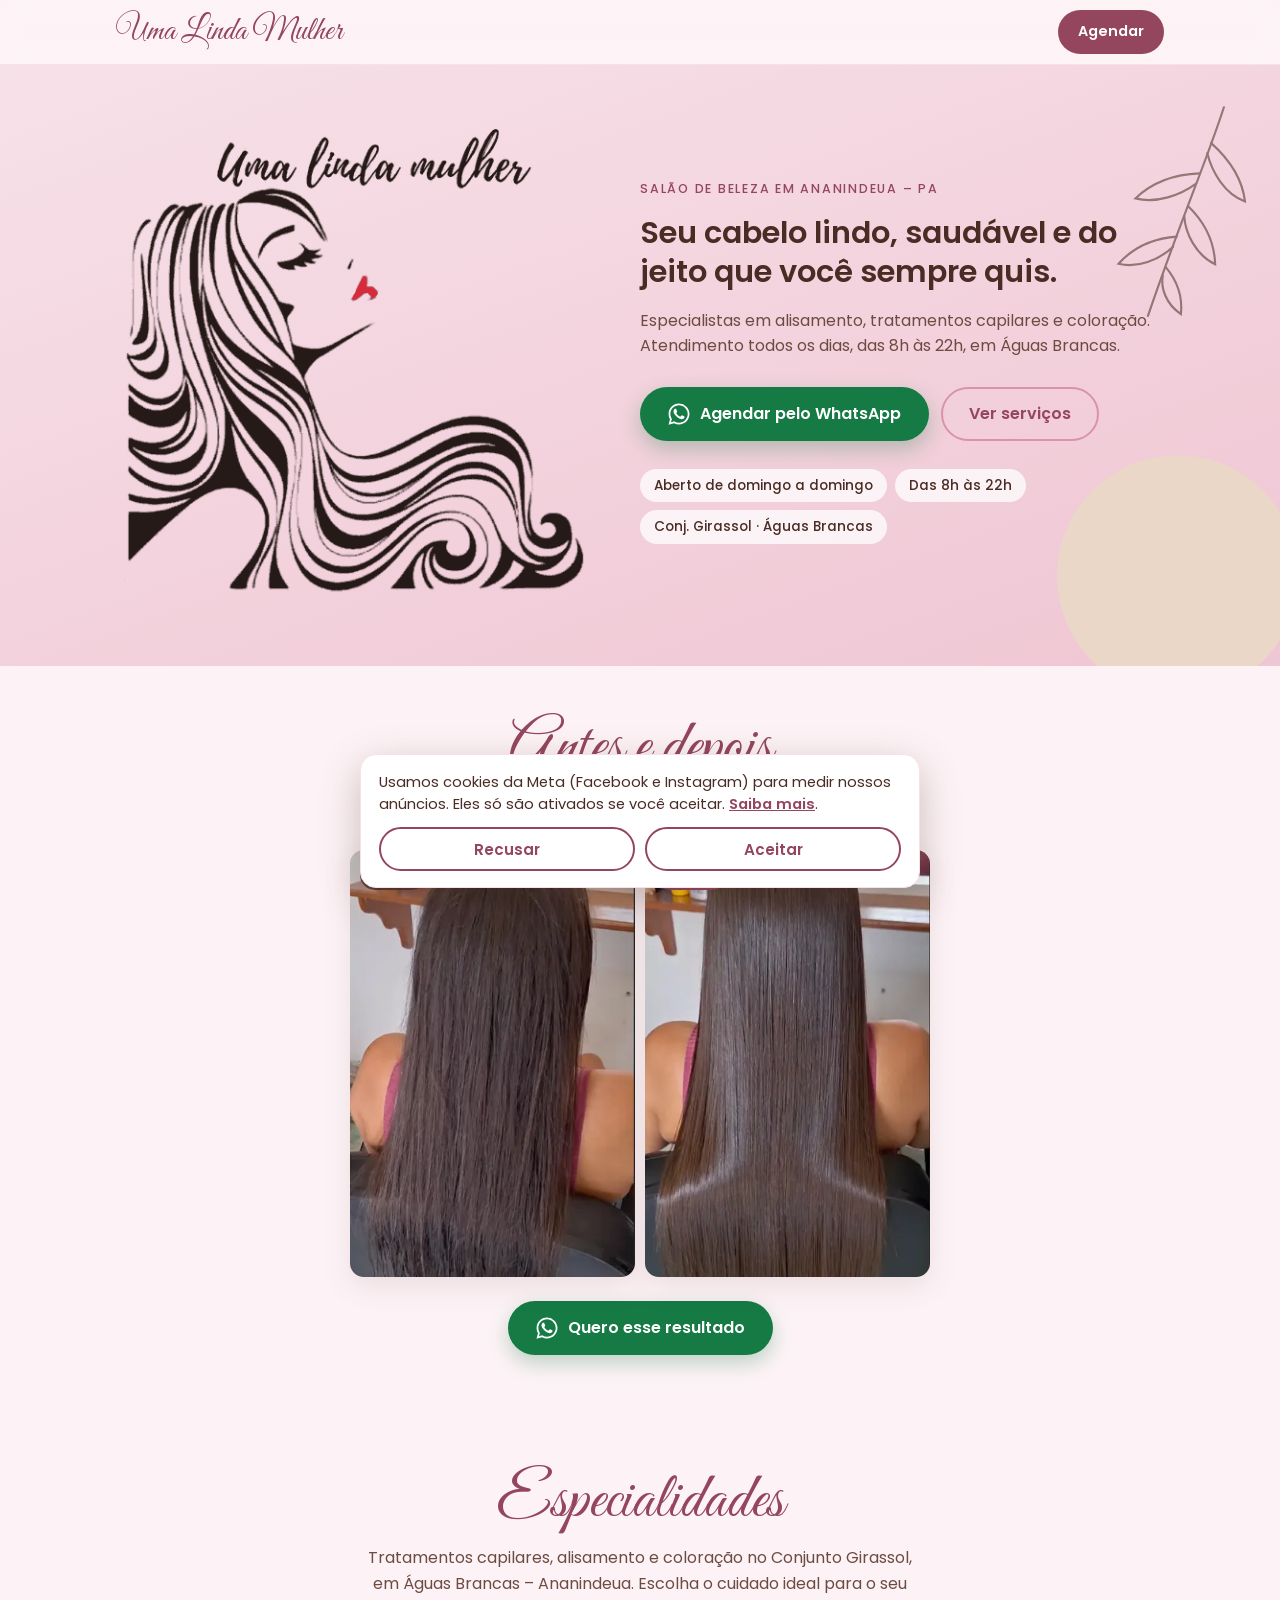
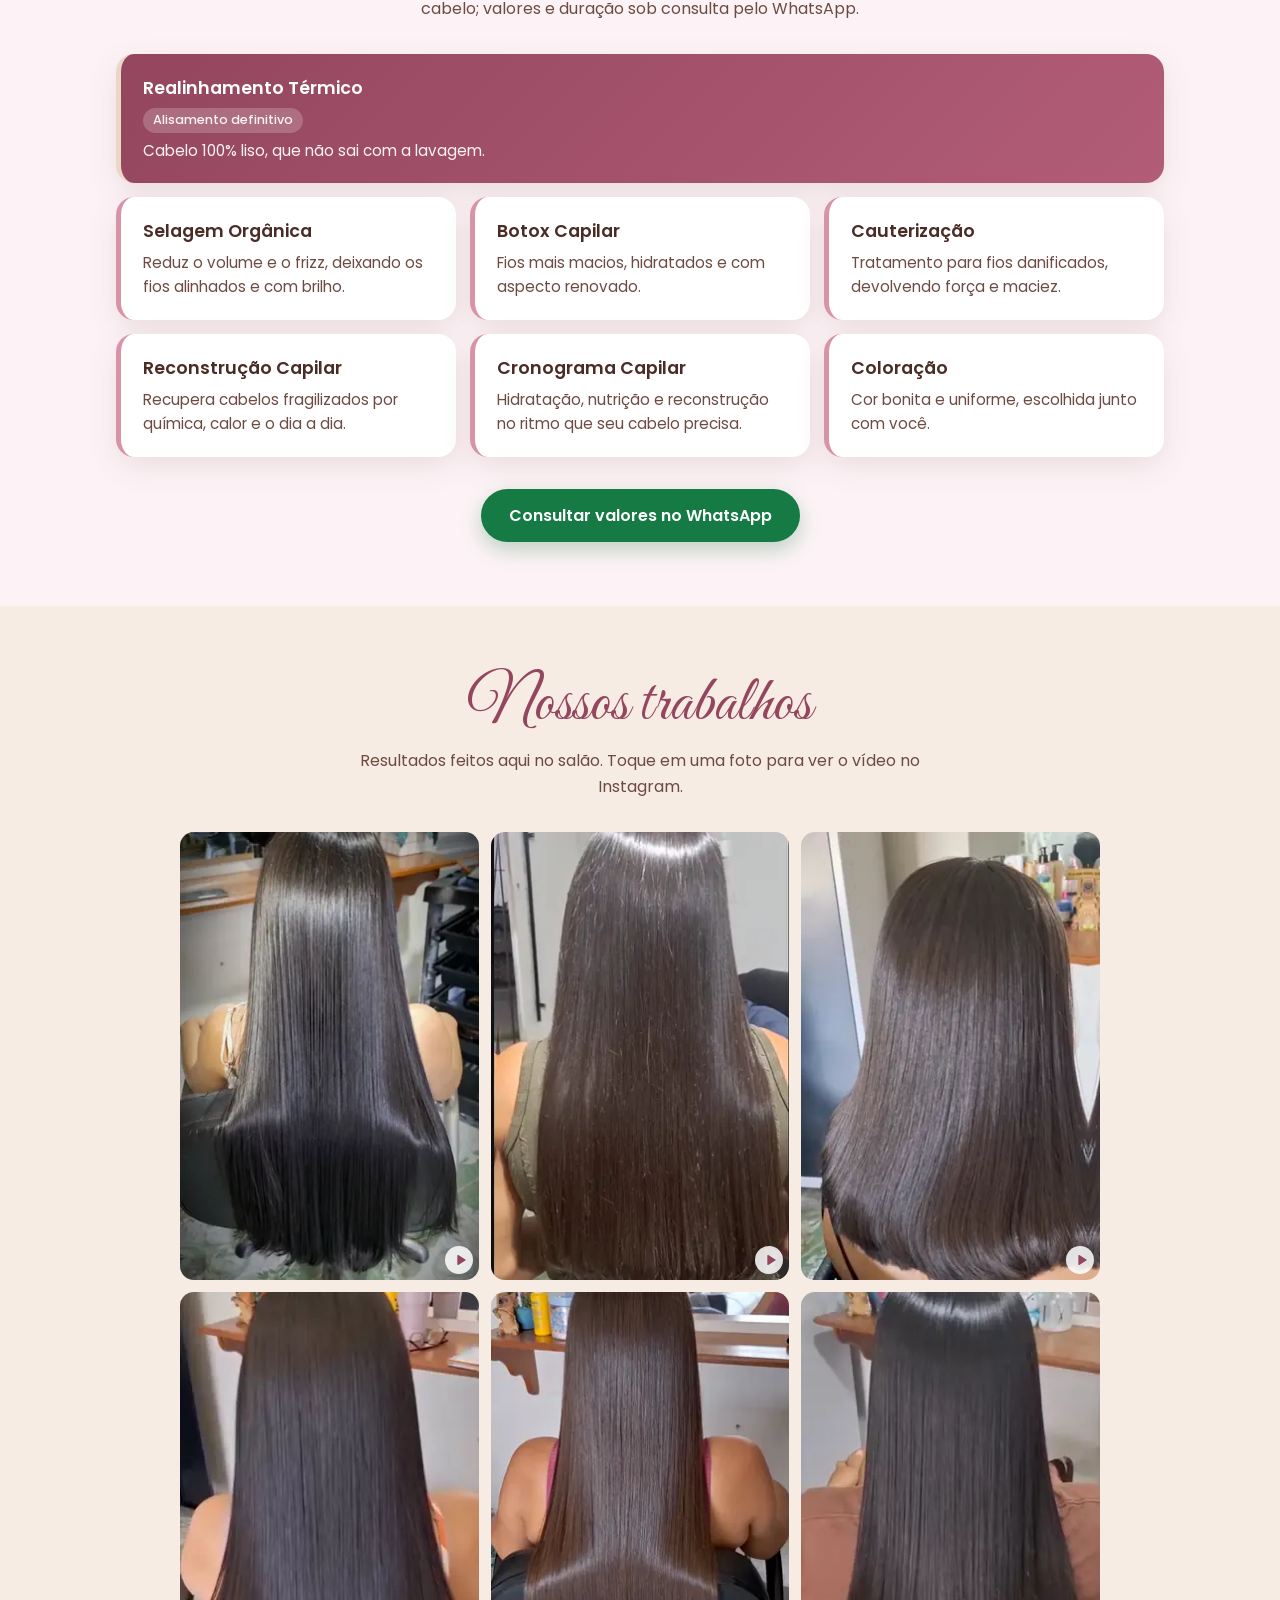
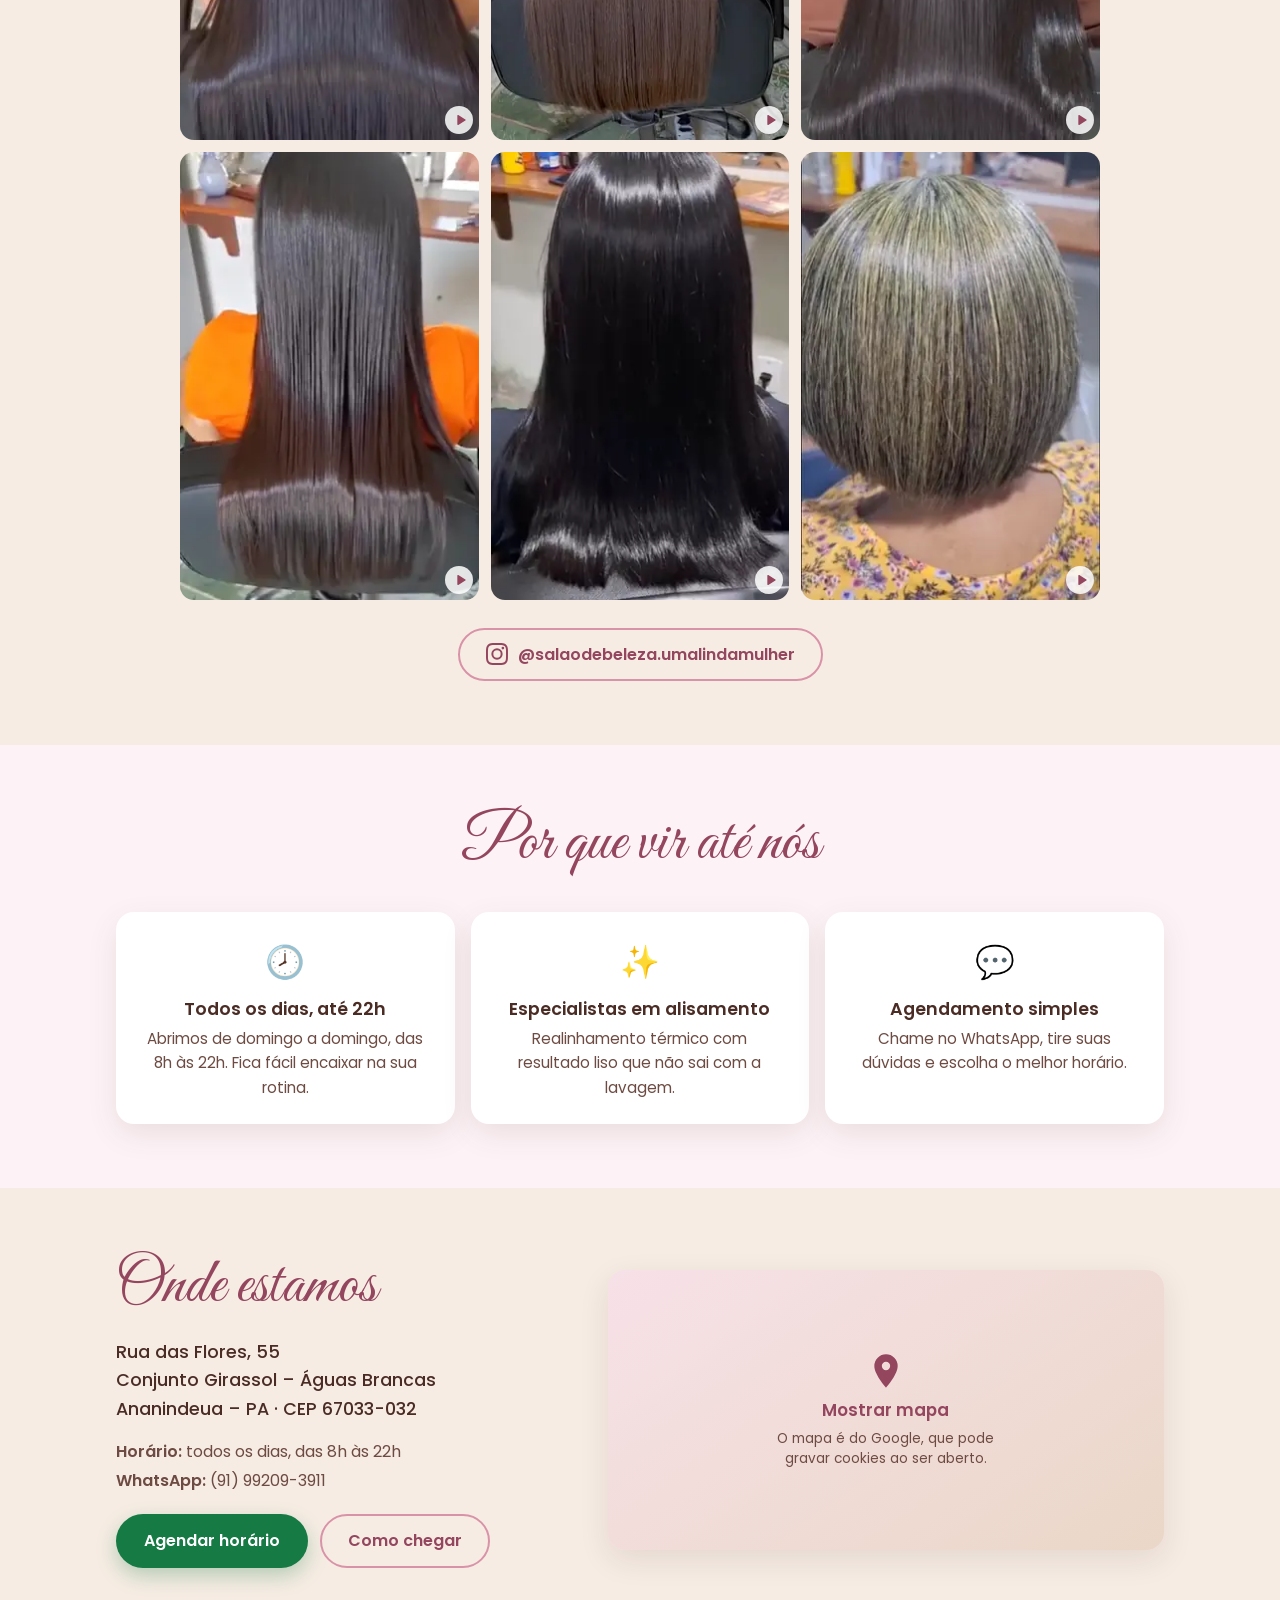
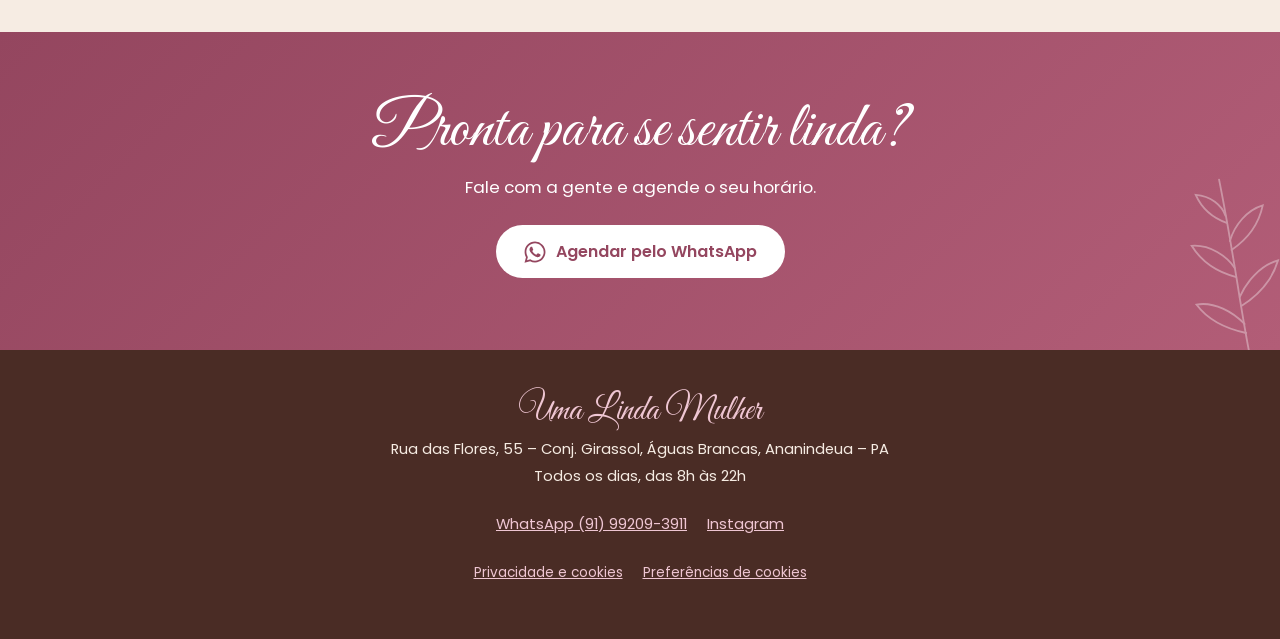
<file: index.html>
<!DOCTYPE html>
<html lang="pt-BR">
<head>
  <meta charset="utf-8">
  <meta name="viewport" content="width=device-width, initial-scale=1">
  <title>Salão de Beleza em Ananindeua | Uma Linda Mulher – Águas Brancas</title>
  <meta name="description" content="Salão de Beleza Uma Linda Mulher em Águas Brancas, Ananindeua. Realinhamento térmico, selagem orgânica, botox, cauterização, reconstrução, cronograma capilar e coloração. Aberto todos os dias, das 8h às 22h.">
  <meta name="theme-color" content="#c9798f">
  <link rel="icon" href="assets/favicon.png" type="image/png">
  <link rel="apple-touch-icon" href="assets/apple-touch-icon.png">
  <link rel="canonical" href="https://equatorsoft.github.io/salao-uma-linda-mulher/">
  <link rel="preload" as="image" fetchpriority="high" href="assets/logo-480.png" imagesrcset="assets/logo-480.png 480w, assets/logo-920.png 890w" imagesizes="(min-width: 900px) 460px, 300px">

  <meta property="og:type" content="website">
  <meta property="og:locale" content="pt_BR">
  <meta property="og:title" content="Salão de Beleza Uma Linda Mulher">
  <meta property="og:description" content="Cabelos lindos e bem cuidados em Ananindeua. Agende pelo WhatsApp — aberto todos os dias, das 8h às 22h.">
  <meta property="og:url" content="https://equatorsoft.github.io/salao-uma-linda-mulher/">
  <meta property="og:image" content="https://equatorsoft.github.io/salao-uma-linda-mulher/assets/og-image.jpg">
  <meta property="og:image:width" content="1200">
  <meta property="og:image:height" content="630">
  <meta property="og:image:alt" content="Logo do Salão de Beleza Uma Linda Mulher">

  <link rel="preload" href="assets/fonts/poppins-600-latin.woff2" as="font" type="font/woff2" crossorigin>
  <link rel="preload" href="assets/fonts/poppins-400-latin.woff2" as="font" type="font/woff2" crossorigin>
  <link rel="stylesheet" href="styles.css">

  <script type="application/ld+json">
  {
    "@context": "https://schema.org",
    "@type": "HairSalon",
    "name": "Salão de Beleza Uma Linda Mulher",
    "url": "https://equatorsoft.github.io/salao-uma-linda-mulher/",
    "telephone": "+55 91 99209-3911",
    "areaServed": { "@type": "City", "name": "Ananindeua" },
    "hasMap": "https://www.google.com/maps/search/?api=1&query=-1.397611,-48.370887",
    "geo": { "@type": "GeoCoordinates", "latitude": -1.397611, "longitude": -48.370887 },
    "makesOffer": [{"@type": "Offer", "itemOffered": {"@type": "Service", "name": "Realinhamento térmico (alisamento definitivo)"}}, {"@type": "Offer", "itemOffered": {"@type": "Service", "name": "Selagem orgânica"}}, {"@type": "Offer", "itemOffered": {"@type": "Service", "name": "Botox capilar"}}, {"@type": "Offer", "itemOffered": {"@type": "Service", "name": "Cauterização"}}, {"@type": "Offer", "itemOffered": {"@type": "Service", "name": "Reconstrução capilar"}}, {"@type": "Offer", "itemOffered": {"@type": "Service", "name": "Cronograma capilar"}}, {"@type": "Offer", "itemOffered": {"@type": "Service", "name": "Coloração"}}],
    "address": {
      "@type": "PostalAddress",
      "streetAddress": "Rua das Flores, 55 – Conjunto Girassol, Águas Brancas",
      "postalCode": "67033-032",
      "addressLocality": "Ananindeua",
      "addressRegion": "PA",
      "addressCountry": "BR"
    },
    "openingHours": "Mo-Su 08:00-22:00",
    "image": "https://equatorsoft.github.io/salao-uma-linda-mulher/assets/og-image.jpg",
    "logo": "https://equatorsoft.github.io/salao-uma-linda-mulher/assets/logo.png",
    "sameAs": ["https://www.instagram.com/salaodebeleza.umalindamulher/"]
  }
  </script>
</head>
<body>
  <header class="topbar">
    <div class="container topbar__inner">
      <a class="brand" href="#inicio" aria-label="Uma Linda Mulher — início">
        <span class="brand__script">Uma Linda Mulher</span>
      </a>
      <a class="btn btn--small js-whatsapp" href="#" data-origin="topbar">Agendar</a>
    </div>
  </header>

  <main>
    <!-- HERO -->
    <section class="hero" id="inicio">
      <svg class="leaf leaf--hero-left" viewBox="0 0 120 220" aria-hidden="true"><use href="#leaf"/></svg>
      <svg class="leaf leaf--hero-right" viewBox="0 0 120 220" aria-hidden="true"><use href="#leaf"/></svg>
      <div class="container hero__inner">
        <picture class="hero__logo">
          <img src="assets/logo-480.png" srcset="assets/logo-480.png 480w, assets/logo-920.png 890w" sizes="(min-width: 900px) 460px, 300px" alt="Logo do Salão de Beleza Uma Linda Mulher" width="480" height="485" fetchpriority="high">
        </picture>
        <div class="hero__content">
        <h1 class="hero__title">
          <span class="eyebrow">Salão de beleza em Ananindeua – PA</span>
          <span class="hero__subtitle">Seu cabelo lindo, saudável e do jeito que você sempre quis.</span>
        </h1>
        <p class="hero__text">Especialistas em alisamento, tratamentos capilares e coloração. Atendimento todos os dias, das 8h às 22h, em Águas Brancas.</p>
        <div class="hero__actions">
          <a class="btn btn--primary js-whatsapp" href="#" data-origin="hero">
            <svg class="icon" aria-hidden="true"><use href="#icon-whatsapp"/></svg>
            Agendar pelo WhatsApp
          </a>
          <a class="btn btn--ghost" href="#servicos">Ver serviços</a>
        </div>
        <ul class="hero__badges" aria-label="Destaques">
          <li>Aberto de domingo a domingo</li>
          <li>Das 8h às 22h</li>
          <li>Conj. Girassol · Águas Brancas</li>
        </ul>
        </div>
      </div>
    </section>

    <!-- ANTES E DEPOIS -->
    <section class="section section--compact" id="antes-depois">
      <div class="container">
        <h2 class="section__title"><span class="script">Antes e depois</span></h2>
        <p class="section__lead">Resultado real de uma cliente do salão.</p>
        <div class="ba">
          <figure class="ba__item">
            <img src="assets/trabalhos/antes-360.webp" srcset="assets/trabalhos/antes-360.webp 360w, assets/trabalhos/antes-720.webp 720w" sizes="(min-width: 900px) 280px, 45vw" width="360" height="540" decoding="async" alt="Antes: cabelo longo castanho, sem brilho e com frizz">
            <figcaption>Antes</figcaption>
          </figure>
          <figure class="ba__item">
            <img src="assets/trabalhos/depois-360.webp" srcset="assets/trabalhos/depois-360.webp 360w, assets/trabalhos/depois-720.webp 720w" sizes="(min-width: 900px) 280px, 45vw" width="360" height="540" decoding="async" alt="Depois: o mesmo cabelo liso, alinhado e com brilho">
            <figcaption class="ba__after">Depois</figcaption>
          </figure>
        </div>
        <div class="center">
          <a class="btn btn--primary js-whatsapp" href="#" data-origin="antes-depois">
            <svg class="icon" aria-hidden="true"><use href="#icon-whatsapp"/></svg>
            Quero esse resultado
          </a>
        </div>
      </div>
    </section>

    <!-- SERVIÇOS -->
    <section class="section" id="servicos">
      <div class="container">
        <h2 class="section__title"><span class="script">Especialidades</span></h2>
        <p class="section__lead">Tratamentos capilares, alisamento e coloração no Conjunto Girassol, em Águas Brancas – Ananindeua. Escolha o cuidado ideal para o seu cabelo; valores e duração sob consulta pelo WhatsApp.</p>
        <ul class="services">
          <li class="service service--featured">
            <h3>Realinhamento Térmico</h3>
            <p class="service__tag">Alisamento definitivo</p>
            <p>Cabelo 100% liso, que não sai com a lavagem.</p>
          </li>
          <li class="service">
            <h3>Selagem Orgânica</h3>
            <p>Reduz o volume e o frizz, deixando os fios alinhados e com brilho.</p>
          </li>
          <li class="service">
            <h3>Botox Capilar</h3>
            <p>Fios mais macios, hidratados e com aspecto renovado.</p>
          </li>
          <li class="service">
            <h3>Cauterização</h3>
            <p>Tratamento para fios danificados, devolvendo força e maciez.</p>
          </li>
          <li class="service">
            <h3>Reconstrução Capilar</h3>
            <p>Recupera cabelos fragilizados por química, calor e o dia a dia.</p>
          </li>
          <li class="service">
            <h3>Cronograma Capilar</h3>
            <p>Hidratação, nutrição e reconstrução no ritmo que seu cabelo precisa.</p>
          </li>
          <li class="service">
            <h3>Coloração</h3>
            <p>Cor bonita e uniforme, escolhida junto com você.</p>
          </li>
        </ul>
        <div class="center">
          <a class="btn btn--primary js-whatsapp" href="#" data-origin="servicos">Consultar valores no WhatsApp</a>
        </div>
      </div>
    </section>

    <!-- GALERIA -->
    <section class="section section--tint" id="trabalhos">
      <div class="container">
        <h2 class="section__title"><span class="script">Nossos trabalhos</span></h2>
        <p class="section__lead">Resultados feitos aqui no salão. Toque em uma foto para ver o vídeo no Instagram.</p>
        <!-- Cada foto abre o reel correspondente. Imagens em assets/trabalhos/ (300 e 600 px de largura). -->
        <div class="works">
          <a class="work js-instagram" data-origin="galeria-1" href="https://www.instagram.com/reel/DDRsvZ9RVHE/" target="_blank" rel="noopener">
            <img src="assets/trabalhos/trabalho-1-300.webp" srcset="assets/trabalhos/trabalho-1-300.webp 300w, assets/trabalhos/trabalho-1-600.webp 600w" sizes="(min-width: 900px) 300px, 31vw" width="300" height="450" loading="lazy" decoding="async" alt="Cabelo longo, liso e preto — resultado do salão Uma Linda Mulher. Ver vídeo no Instagram">
            <span class="work__play" aria-hidden="true"><svg><use href="#icon-play"/></svg></span>
          </a>
          <a class="work js-instagram" data-origin="galeria-2" href="https://www.instagram.com/reel/DQobnqfjnbQ/" target="_blank" rel="noopener">
            <img src="assets/trabalhos/trabalho-2-300.webp" srcset="assets/trabalhos/trabalho-2-300.webp 300w, assets/trabalhos/trabalho-2-600.webp 600w" sizes="(min-width: 900px) 300px, 31vw" width="300" height="450" loading="lazy" decoding="async" alt="Cabelo longo, liso e castanho-escuro — resultado do salão Uma Linda Mulher. Ver vídeo no Instagram">
            <span class="work__play" aria-hidden="true"><svg><use href="#icon-play"/></svg></span>
          </a>
          <a class="work js-instagram" data-origin="galeria-3" href="https://www.instagram.com/reel/DJucCrsR6CT/" target="_blank" rel="noopener">
            <img src="assets/trabalhos/trabalho-3-300.webp" srcset="assets/trabalhos/trabalho-3-300.webp 300w, assets/trabalhos/trabalho-3-600.webp 600w" sizes="(min-width: 900px) 300px, 31vw" width="300" height="450" loading="lazy" decoding="async" alt="Cabelo na altura dos ombros, liso e castanho-escuro — resultado do salão Uma Linda Mulher. Ver vídeo no Instagram">
            <span class="work__play" aria-hidden="true"><svg><use href="#icon-play"/></svg></span>
          </a>
          <a class="work js-instagram" data-origin="galeria-4" href="https://www.instagram.com/reel/DFnG4ULxHnT/" target="_blank" rel="noopener">
            <img src="assets/trabalhos/trabalho-4-300.webp" srcset="assets/trabalhos/trabalho-4-300.webp 300w, assets/trabalhos/trabalho-4-600.webp 600w" sizes="(min-width: 900px) 300px, 31vw" width="300" height="450" loading="lazy" decoding="async" alt="Cabelo longo, liso e castanho-escuro — resultado do salão Uma Linda Mulher. Ver vídeo no Instagram">
            <span class="work__play" aria-hidden="true"><svg><use href="#icon-play"/></svg></span>
          </a>
          <a class="work js-instagram" data-origin="galeria-5" href="https://www.instagram.com/reel/DDMrAnTxOKB/" target="_blank" rel="noopener">
            <img src="assets/trabalhos/trabalho-5-300.webp" srcset="assets/trabalhos/trabalho-5-300.webp 300w, assets/trabalhos/trabalho-5-600.webp 600w" sizes="(min-width: 900px) 300px, 31vw" width="300" height="450" loading="lazy" decoding="async" alt="Cabelo longo, liso e castanho — resultado do salão Uma Linda Mulher. Ver vídeo no Instagram">
            <span class="work__play" aria-hidden="true"><svg><use href="#icon-play"/></svg></span>
          </a>
          <a class="work js-instagram" data-origin="galeria-6" href="https://www.instagram.com/reel/DC2MonDxo1e/" target="_blank" rel="noopener">
            <img src="assets/trabalhos/trabalho-6-300.webp" srcset="assets/trabalhos/trabalho-6-300.webp 300w, assets/trabalhos/trabalho-6-600.webp 600w" sizes="(min-width: 900px) 300px, 31vw" width="300" height="450" loading="lazy" decoding="async" alt="Cabelo longo, liso e preto com brilho — resultado do salão Uma Linda Mulher. Ver vídeo no Instagram">
            <span class="work__play" aria-hidden="true"><svg><use href="#icon-play"/></svg></span>
          </a>
          <a class="work js-instagram" data-origin="galeria-7" href="https://www.instagram.com/reel/DBJ8f-HS6LQ/" target="_blank" rel="noopener">
            <img src="assets/trabalhos/trabalho-7-300.webp" srcset="assets/trabalhos/trabalho-7-300.webp 300w, assets/trabalhos/trabalho-7-600.webp 600w" sizes="(min-width: 900px) 300px, 31vw" width="300" height="450" loading="lazy" decoding="async" alt="Cabelo longo, liso e castanho-escuro — resultado do salão Uma Linda Mulher. Ver vídeo no Instagram">
            <span class="work__play" aria-hidden="true"><svg><use href="#icon-play"/></svg></span>
          </a>
          <a class="work js-instagram" data-origin="galeria-8" href="https://www.instagram.com/reel/DAQuQN-Rt9e/" target="_blank" rel="noopener">
            <img src="assets/trabalhos/trabalho-8-300.webp" srcset="assets/trabalhos/trabalho-8-300.webp 300w, assets/trabalhos/trabalho-8-600.webp 600w" sizes="(min-width: 900px) 300px, 31vw" width="300" height="450" loading="lazy" decoding="async" alt="Cabelo médio, liso e preto — resultado do salão Uma Linda Mulher. Ver vídeo no Instagram">
            <span class="work__play" aria-hidden="true"><svg><use href="#icon-play"/></svg></span>
          </a>
          <a class="work js-instagram" data-origin="galeria-9" href="https://www.instagram.com/reel/C8PJS0gRPyd/" target="_blank" rel="noopener">
            <img src="assets/trabalhos/trabalho-9-300.webp" srcset="assets/trabalhos/trabalho-9-300.webp 300w, assets/trabalhos/trabalho-9-600.webp 600w" sizes="(min-width: 900px) 300px, 31vw" width="300" height="450" loading="lazy" decoding="async" alt="Cabelo curto com mechas claras — resultado do salão Uma Linda Mulher. Ver vídeo no Instagram">
            <span class="work__play" aria-hidden="true"><svg><use href="#icon-play"/></svg></span>
          </a>
        </div>
        <div class="center">
          <a class="btn btn--ghost" href="https://www.instagram.com/salaodebeleza.umalindamulher/" target="_blank" rel="noopener">
            <svg class="icon" aria-hidden="true"><use href="#icon-instagram"/></svg>
            @salaodebeleza.umalindamulher
          </a>
        </div>
      </div>
    </section>

    <!-- POR QUE -->
    <section class="section" id="por-que">
      <div class="container">
        <h2 class="section__title"><span class="script">Por que vir até nós</span></h2>
        <ul class="reasons">
          <li>
            <span class="reasons__icon" aria-hidden="true">🕗</span>
            <h3>Todos os dias, até 22h</h3>
            <p>Abrimos de domingo a domingo, das 8h às 22h. Fica fácil encaixar na sua rotina.</p>
          </li>
          <li>
            <span class="reasons__icon" aria-hidden="true">✨</span>
            <h3>Especialistas em alisamento</h3>
            <p>Realinhamento térmico com resultado liso que não sai com a lavagem.</p>
          </li>
          <li>
            <span class="reasons__icon" aria-hidden="true">💬</span>
            <h3>Agendamento simples</h3>
            <p>Chame no WhatsApp, tire suas dúvidas e escolha o melhor horário.</p>
          </li>
        </ul>
      </div>
    </section>

    <!-- LOCALIZAÇÃO -->
    <section class="section section--tint" id="localizacao">
      <div class="container location">
        <div class="location__info">
          <h2 class="section__title section__title--left"><span class="script">Onde estamos</span></h2>
          <address>
            Rua das Flores, 55<br>
            Conjunto Girassol – Águas Brancas<br>
            Ananindeua – PA · CEP 67033-032
          </address>
          <p class="hours"><strong>Horário:</strong> todos os dias, das 8h às 22h</p>
          <p class="hours"><strong>WhatsApp:</strong> (91) 99209-3911</p>
          <div class="location__actions">
            <a class="btn btn--primary js-whatsapp" href="#" data-origin="localizacao">Agendar horário</a>
            <a class="btn btn--ghost js-directions" data-origin="localizacao" href="https://www.google.com/maps/dir/?api=1&amp;destination=-1.397611,-48.370887" target="_blank" rel="noopener">Como chegar</a>
          </div>
        </div>
        <div class="location__map">
          <button type="button" class="map-load js-map-load" data-title="Mapa: Rua das Flores, 55 – Conjunto Girassol, Águas Brancas, Ananindeua – PA" data-src="https://maps.google.com/maps?q=-1.397611,-48.370887&amp;z=17&amp;output=embed">
            <svg class="map-load__icon" viewBox="0 0 24 24" aria-hidden="true"><path fill="currentColor" d="M12 2a7 7 0 0 0-7 7c0 5.25 7 13 7 13s7-7.75 7-13a7 7 0 0 0-7-7zm0 9.5A2.5 2.5 0 1 1 12 6.5a2.5 2.5 0 0 1 0 5z"/></svg>
            <span class="map-load__title">Mostrar mapa</span>
            <span class="map-load__text">O mapa é do Google, que pode gravar cookies ao ser aberto.</span>
          </button>
        </div>
      </div>
    </section>

    <!-- CTA FINAL -->
    <section class="cta">
      <svg class="leaf leaf--cta" viewBox="0 0 120 220" aria-hidden="true"><use href="#leaf"/></svg>
      <div class="container center">
        <h2 class="cta__title"><span class="script">Pronta para se sentir linda?</span></h2>
        <p>Fale com a gente e agende o seu horário.</p>
        <a class="btn btn--light js-whatsapp" href="#" data-origin="cta-final">
          <svg class="icon" aria-hidden="true"><use href="#icon-whatsapp"/></svg>
          Agendar pelo WhatsApp
        </a>
      </div>
    </section>
  </main>

  <footer class="footer">
    <div class="container footer__inner">
      <p class="brand__script footer__brand">Uma Linda Mulher</p>
      <p>Rua das Flores, 55 – Conj. Girassol, Águas Brancas, Ananindeua – PA</p>
      <p>Todos os dias, das 8h às 22h</p>
      <p class="footer__links">
        <a class="js-whatsapp" href="#" data-origin="footer">WhatsApp (91) 99209-3911</a>
        <a href="https://www.instagram.com/salaodebeleza.umalindamulher/" target="_blank" rel="noopener">Instagram</a>
      </p>
      <p class="footer__links footer__legal">
        <a href="privacidade.html">Privacidade e cookies</a>
        <a href="#" class="js-consent-open">Preferências de cookies</a>
      </p>
    </div>
  </footer>

  <a class="fab js-whatsapp" href="#" data-origin="botao-flutuante" aria-label="Agendar pelo WhatsApp">
    <svg class="icon" aria-hidden="true"><use href="#icon-whatsapp"/></svg>
  </a>

  <!-- SVG sprites -->
  <svg class="sprites" width="0" height="0" aria-hidden="true">
    <symbol id="leaf" viewBox="0 0 120 220">
      <g fill="none" stroke="currentColor" stroke-width="2" stroke-linecap="round">
        <path d="M60 215 C58 160 62 100 60 10"/>
        <path d="M60 180 C40 172 22 160 12 140 C32 140 50 155 60 170"/>
        <path d="M60 150 C80 142 98 128 108 108 C88 110 70 125 60 140"/>
        <path d="M60 118 C42 110 26 96 18 76 C38 78 54 94 60 108"/>
        <path d="M60 88 C78 80 94 66 102 46 C84 48 68 62 60 78"/>
        <path d="M60 58 C46 50 36 38 32 22 C48 26 58 38 60 50"/>
      </g>
    </symbol>
    <symbol id="icon-play" viewBox="0 0 24 24"><path fill="currentColor" d="M8 5.5v13a1 1 0 0 0 1.5.86l10.5-6.5a1 1 0 0 0 0-1.72L9.5 4.64A1 1 0 0 0 8 5.5z"/></symbol>
    <symbol id="icon-whatsapp" viewBox="0 0 24 24">
      <path fill="currentColor" d="M17.47 14.38c-.3-.15-1.76-.87-2.03-.97-.27-.1-.47-.15-.67.15-.2.3-.77.97-.94 1.17-.17.2-.35.22-.65.07-.3-.15-1.26-.46-2.4-1.48-.89-.79-1.49-1.77-1.66-2.07-.17-.3-.02-.46.13-.61.13-.13.3-.35.45-.52.15-.17.2-.3.3-.5.1-.2.05-.37-.02-.52-.08-.15-.67-1.61-.92-2.21-.24-.58-.49-.5-.67-.51h-.57c-.2 0-.52.07-.79.37-.27.3-1.04 1.02-1.04 2.48s1.07 2.88 1.21 3.08c.15.2 2.1 3.2 5.08 4.49.71.31 1.26.49 1.69.62.71.23 1.36.2 1.87.12.57-.09 1.76-.72 2.01-1.41.25-.69.25-1.29.17-1.41-.07-.12-.27-.2-.57-.35zM12.04 21.5h-.01a9.45 9.45 0 0 1-4.82-1.32l-.35-.21-3.58.94.96-3.49-.23-.36a9.44 9.44 0 0 1-1.45-5.03c0-5.22 4.25-9.47 9.48-9.47 2.53 0 4.91.99 6.7 2.78a9.4 9.4 0 0 1 2.77 6.7c0 5.22-4.25 9.46-9.47 9.46zm8.06-17.53A11.32 11.32 0 0 0 12.04.63C5.77.63.66 5.73.66 12.01c0 2 .52 3.96 1.52 5.69L.57 23.6l6.04-1.58a11.36 11.36 0 0 0 5.43 1.38h.01c6.27 0 11.38-5.1 11.38-11.38 0-3.04-1.18-5.9-3.33-8.05z"/>
    </symbol>
    <symbol id="icon-instagram" viewBox="0 0 24 24">
      <path fill="currentColor" d="M12 2.16c3.2 0 3.58.01 4.85.07 1.17.05 1.8.25 2.23.41.56.22.96.48 1.38.9.42.42.68.82.9 1.38.16.42.36 1.06.41 2.23.06 1.27.07 1.65.07 4.85s-.01 3.58-.07 4.85c-.05 1.17-.25 1.8-.41 2.23-.22.56-.48.96-.9 1.38-.42.42-.82.68-1.38.9-.42.16-1.06.36-2.23.41-1.27.06-1.65.07-4.85.07s-3.58-.01-4.85-.07c-1.17-.05-1.8-.25-2.23-.41a3.72 3.72 0 0 1-1.38-.9 3.72 3.72 0 0 1-.9-1.38c-.16-.42-.36-1.06-.41-2.23C2.17 15.58 2.16 15.2 2.16 12s.01-3.58.07-4.85c.05-1.17.25-1.8.41-2.23.22-.56.48-.96.9-1.38.42-.42.82-.68 1.38-.9.42-.16 1.06-.36 2.23-.41C8.42 2.17 8.8 2.16 12 2.16zM12 0C8.74 0 8.33.01 7.05.07 5.78.13 4.9.33 4.14.63c-.79.3-1.46.72-2.12 1.38A5.86 5.86 0 0 0 .63 4.14C.33 4.9.13 5.78.07 7.05.01 8.33 0 8.74 0 12s.01 3.67.07 4.95c.06 1.27.26 2.15.56 2.91.3.79.72 1.46 1.38 2.12.66.66 1.33 1.08 2.12 1.38.76.3 1.64.5 2.91.56C8.33 23.99 8.74 24 12 24s3.67-.01 4.95-.07c1.27-.06 2.15-.26 2.91-.56.79-.3 1.46-.72 2.12-1.38.66-.66 1.08-1.33 1.38-2.12.3-.76.5-1.64.56-2.91.06-1.28.07-1.69.07-4.95s-.01-3.67-.07-4.95c-.06-1.27-.26-2.15-.56-2.91a5.86 5.86 0 0 0-1.38-2.12A5.86 5.86 0 0 0 19.86.63c-.76-.3-1.64-.5-2.91-.56C15.67.01 15.26 0 12 0zm0 5.84a6.16 6.16 0 1 0 0 12.32 6.16 6.16 0 0 0 0-12.32zM12 16a4 4 0 1 1 0-8 4 4 0 0 1 0 8zm6.4-11.85a1.44 1.44 0 1 0 0 2.88 1.44 1.44 0 0 0 0-2.88z"/>
    </symbol>
  </svg>

  <script src="config.js"></script>
  <script src="consent.js"></script>
  <script src="main.js"></script>
</body>
</html>
</file>
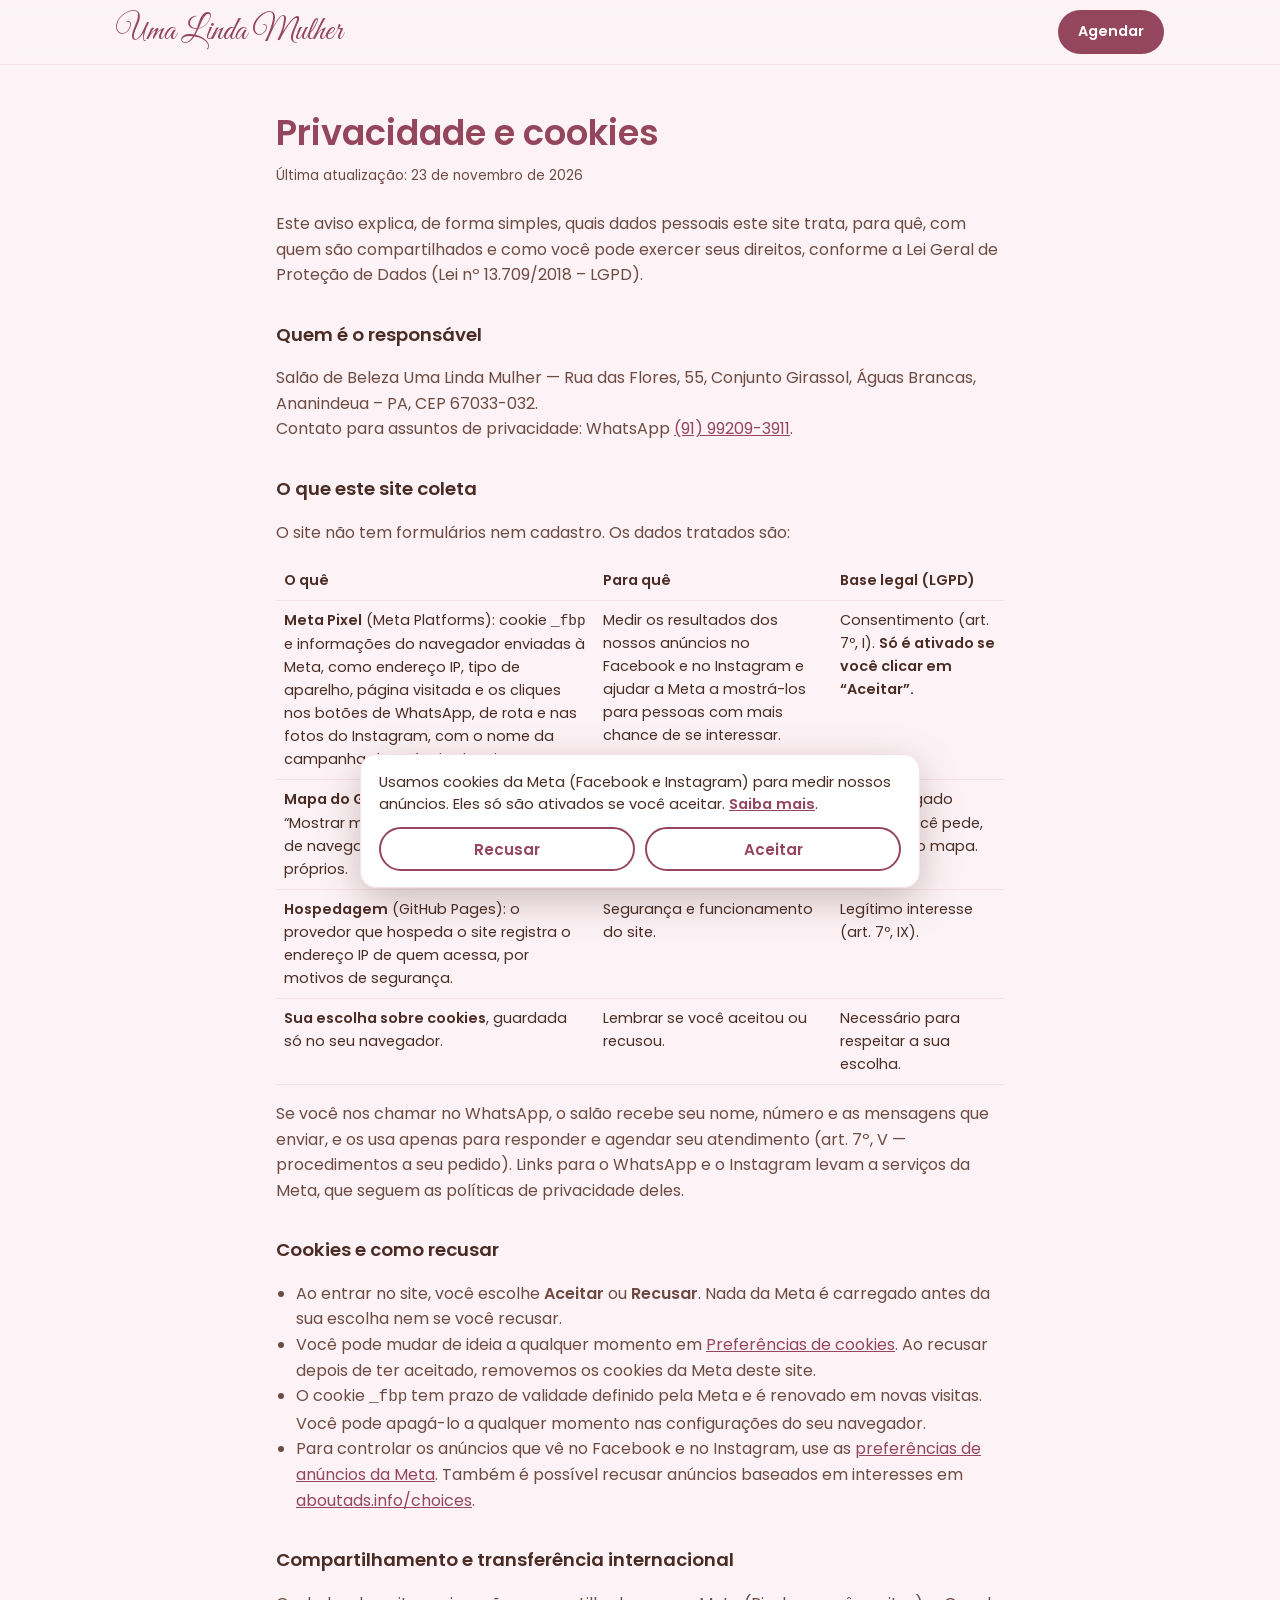
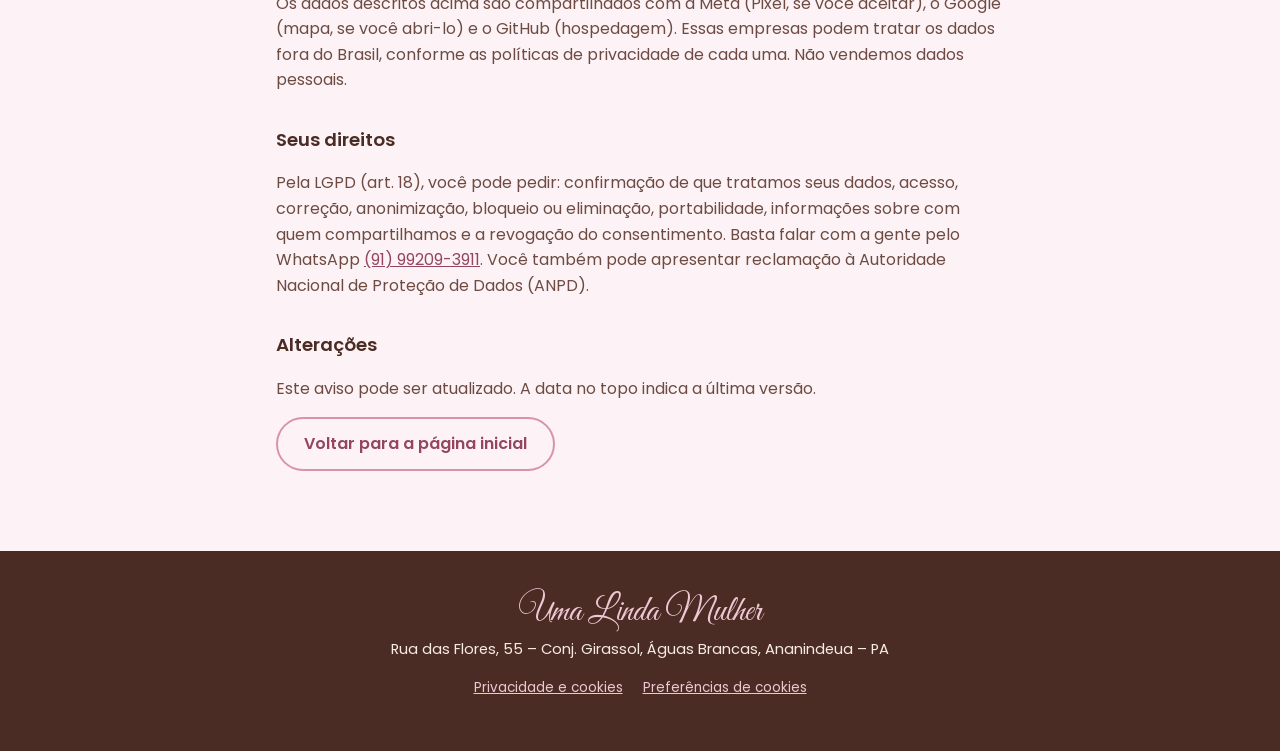
<file: privacidade.html>
<!DOCTYPE html>
<html lang="pt-BR">
<head>
  <meta charset="utf-8">
  <meta name="viewport" content="width=device-width, initial-scale=1">
  <title>Privacidade e cookies | Salão de Beleza Uma Linda Mulher</title>
  <meta name="description" content="Como o Salão de Beleza Uma Linda Mulher trata dados pessoais e usa cookies neste site.">
  <meta name="theme-color" content="#c9798f">
  <link rel="canonical" href="https://equatorsoft.github.io/salao-uma-linda-mulher/privacidade.html">
  <link rel="icon" href="assets/favicon.png" type="image/png">
  <link rel="apple-touch-icon" href="assets/apple-touch-icon.png">
  <link rel="stylesheet" href="styles.css">
</head>
<body>
  <header class="topbar">
    <div class="container topbar__inner">
      <a class="brand" href="./" aria-label="Uma Linda Mulher — página inicial">
        <span class="brand__script">Uma Linda Mulher</span>
      </a>
      <a class="btn btn--small js-whatsapp" href="#" data-origin="privacidade-topbar">Agendar</a>
    </div>
  </header>

  <main class="legal">
    <div class="container">
      <h1>Privacidade e cookies</h1>
      <p class="legal__updated">Última atualização: 23 de novembro de 2026</p>

      <p>Este aviso explica, de forma simples, quais dados pessoais este site trata, para quê, com quem são
        compartilhados e como você pode exercer seus direitos, conforme a Lei Geral de Proteção de Dados
        (Lei nº 13.709/2018 – LGPD).</p>

      <h2>Quem é o responsável</h2>
      <p>Salão de Beleza Uma Linda Mulher — Rua das Flores, 55, Conjunto Girassol, Águas Brancas,
        Ananindeua – PA, CEP 67033-032.<br>
        Contato para assuntos de privacidade: WhatsApp <a class="js-whatsapp" href="#" data-origin="privacidade-contato">(91) 99209-3911</a>.</p>

      <h2>O que este site coleta</h2>
      <p>O site não tem formulários nem cadastro. Os dados tratados são:</p>
      <table>
        <thead><tr><th>O quê</th><th>Para quê</th><th>Base legal (LGPD)</th></tr></thead>
        <tbody>
          <tr>
            <td data-label="O quê"><strong>Meta Pixel</strong> (Meta Platforms): cookie <code>_fbp</code> e informações do navegador
              enviadas à Meta, como endereço IP, tipo de aparelho, página visitada e os cliques nos botões de
              WhatsApp, de rota e nas fotos do Instagram, com o nome da campanha de anúncio de origem.</td>
            <td data-label="Para quê">Medir os resultados dos nossos anúncios no Facebook e no Instagram e ajudar a Meta a mostrá-los
              para pessoas com mais chance de se interessar.</td>
            <td data-label="Base legal">Consentimento (art. 7º, I). <strong>Só é ativado se você clicar em “Aceitar”.</strong></td>
          </tr>
          <tr>
            <td data-label="O quê"><strong>Mapa do Google</strong> (Google): ao clicar em “Mostrar mapa”, o Google recebe dados de
              navegação e pode gravar cookies próprios.</td>
            <td data-label="Para quê">Mostrar a localização do salão.</td>
            <td data-label="Base legal">Só é carregado quando você pede, clicando no mapa.</td>
          </tr>
          <tr>
            <td data-label="O quê"><strong>Hospedagem</strong> (GitHub Pages): o provedor que hospeda o site registra o endereço IP
              de quem acessa, por motivos de segurança.</td>
            <td data-label="Para quê">Segurança e funcionamento do site.</td>
            <td data-label="Base legal">Legítimo interesse (art. 7º, IX).</td>
          </tr>
          <tr>
            <td data-label="O quê"><strong>Sua escolha sobre cookies</strong>, guardada só no seu navegador.</td>
            <td data-label="Para quê">Lembrar se você aceitou ou recusou.</td>
            <td data-label="Base legal">Necessário para respeitar a sua escolha.</td>
          </tr>
        </tbody>
      </table>

      <p>Se você nos chamar no WhatsApp, o salão recebe seu nome, número e as mensagens que enviar, e os usa
        apenas para responder e agendar seu atendimento (art. 7º, V — procedimentos a seu pedido). Links para o
        WhatsApp e o Instagram levam a serviços da Meta, que seguem as políticas de privacidade deles.</p>

      <h2>Cookies e como recusar</h2>
      <ul>
        <li>Ao entrar no site, você escolhe <strong>Aceitar</strong> ou <strong>Recusar</strong>. Nada da Meta é
          carregado antes da sua escolha nem se você recusar.</li>
        <li>Você pode mudar de ideia a qualquer momento em
          <a href="#" class="js-consent-open">Preferências de cookies</a>. Ao recusar depois de ter aceitado,
          removemos os cookies da Meta deste site.</li>
        <li>O cookie <code>_fbp</code> tem prazo de validade definido pela Meta e é renovado em novas visitas.
          Você pode apagá-lo a qualquer momento nas configurações do seu navegador.</li>
        <li>Para controlar os anúncios que vê no Facebook e no Instagram, use as
          <a href="https://accountscenter.facebook.com/ad_preferences" target="_blank" rel="noopener">preferências de anúncios da Meta</a>.
          Também é possível recusar anúncios baseados em interesses em
          <a href="https://www.aboutads.info/choices" target="_blank" rel="noopener">aboutads.info/choices</a>.</li>
      </ul>

      <h2>Compartilhamento e transferência internacional</h2>
      <p>Os dados descritos acima são compartilhados com a Meta (Pixel, se você aceitar), o Google (mapa, se você
        abri-lo) e o GitHub (hospedagem). Essas empresas podem tratar os dados fora do Brasil, conforme as
        políticas de privacidade de cada uma. Não vendemos dados pessoais.</p>

      <h2>Seus direitos</h2>
      <p>Pela LGPD (art. 18), você pode pedir: confirmação de que tratamos seus dados, acesso, correção,
        anonimização, bloqueio ou eliminação, portabilidade, informações sobre com quem compartilhamos e a
        revogação do consentimento. Basta falar com a gente pelo WhatsApp
        <a class="js-whatsapp" href="#" data-origin="privacidade-direitos">(91) 99209-3911</a>. Você também pode
        apresentar reclamação à Autoridade Nacional de Proteção de Dados (ANPD).</p>

      <h2>Alterações</h2>
      <p>Este aviso pode ser atualizado. A data no topo indica a última versão.</p>

      <p><a class="btn btn--ghost" href="./">Voltar para a página inicial</a></p>
    </div>
  </main>

  <footer class="footer">
    <div class="container footer__inner">
      <p class="brand__script footer__brand">Uma Linda Mulher</p>
      <p>Rua das Flores, 55 – Conj. Girassol, Águas Brancas, Ananindeua – PA</p>
      <p class="footer__links footer__legal">
        <a href="privacidade.html">Privacidade e cookies</a>
        <a href="#" class="js-consent-open">Preferências de cookies</a>
      </p>
    </div>
  </footer>

  <script src="config.js"></script>
  <script src="consent.js"></script>
  <script src="main.js"></script>
</body>
</html>
</file>
<file: styles.css>
@font-face {
  font-family: "Great Vibes"; font-style: normal; font-weight: 400; font-display: swap;
  src: url("assets/fonts/great-vibes-400-latin.woff2") format("woff2");
  unicode-range: U+0000-00FF, U+0131, U+0152-0153, U+02BB-02BC, U+02C6, U+02DA, U+02DC, U+0304, U+0308, U+0329, U+2000-206F, U+20AC, U+2122, U+2191, U+2193, U+2212, U+2215, U+FEFF, U+FFFD;
}
@font-face {
  font-family: "Poppins"; font-style: normal; font-weight: 400; font-display: swap;
  src: url("assets/fonts/poppins-400-latin.woff2") format("woff2");
  unicode-range: U+0000-00FF, U+0131, U+0152-0153, U+02BB-02BC, U+02C6, U+02DA, U+02DC, U+0304, U+0308, U+0329, U+2000-206F, U+20AC, U+2122, U+2191, U+2193, U+2212, U+2215, U+FEFF, U+FFFD;
}
@font-face {
  font-family: "Poppins"; font-style: normal; font-weight: 500; font-display: swap;
  src: url("assets/fonts/poppins-500-latin.woff2") format("woff2");
  unicode-range: U+0000-00FF, U+0131, U+0152-0153, U+02BB-02BC, U+02C6, U+02DA, U+02DC, U+0304, U+0308, U+0329, U+2000-206F, U+20AC, U+2122, U+2191, U+2193, U+2212, U+2215, U+FEFF, U+FFFD;
}
@font-face {
  font-family: "Poppins"; font-style: normal; font-weight: 600; font-display: swap;
  src: url("assets/fonts/poppins-600-latin.woff2") format("woff2");
  unicode-range: U+0000-00FF, U+0131, U+0152-0153, U+02BB-02BC, U+02C6, U+02DA, U+02DC, U+0304, U+0308, U+0329, U+2000-206F, U+20AC, U+2122, U+2191, U+2193, U+2212, U+2215, U+FEFF, U+FFFD;
}

:root {
  --rose-50: #fdf3f6;
  --rose-100: #f7e1e8;
  --rose-200: #efc6d3;
  --rose-400: #d993a8;
  --rose-600: #b25d77;
  --rose-700: #94465f;
  --nude: #ead7c7;
  --nude-light: #f6ece3;
  --brown: #4a2c25;
  --brown-soft: #6e4b42;
  --white: #ffffff;
  --whatsapp: #157a43;
  --radius: 18px;
  --shadow: 0 10px 30px rgba(74, 44, 37, 0.10);
  --font-script: "Great Vibes", "Brush Script MT", cursive;
  --font-body: "Poppins", system-ui, -apple-system, "Segoe UI", Roboto, sans-serif;
}

*, *::before, *::after { box-sizing: border-box; }
[hidden] { display: none !important; }

html { scroll-behavior: smooth; scroll-padding-top: 72px; }

body {
  margin: 0;
  font-family: var(--font-body);
  font-weight: 400;
  font-size: 16px;
  line-height: 1.6;
  color: var(--brown);
  background: var(--rose-50);
  -webkit-font-smoothing: antialiased;
}

img { max-width: 100%; display: block; }
a { color: inherit; }

.container { width: 100%; max-width: 1080px; margin: 0 auto; padding: 0 16px; }
.center { text-align: center; }
.script { font-family: var(--font-script); font-weight: 400; }

.icon { width: 22px; height: 22px; flex: none; }

/* Buttons */
.btn {
  display: inline-flex; align-items: center; justify-content: center; gap: 10px;
  min-height: 48px; padding: 12px 26px;
  border-radius: 999px; border: 2px solid transparent;
  font-family: var(--font-body); font-weight: 600; font-size: 1rem;
  text-decoration: none; cursor: pointer;
  transition: transform .15s ease, box-shadow .15s ease, background .15s ease;
}
.btn:hover { transform: translateY(-1px); }
.btn:focus-visible, a:focus-visible { outline: 3px solid var(--rose-600); outline-offset: 3px; }
.btn--primary { background: var(--whatsapp); color: var(--white); box-shadow: 0 8px 20px rgba(21, 122, 67, .28); }
.btn--primary:hover { background: #11663a; }
.btn--ghost { background: transparent; color: var(--rose-700); border-color: var(--rose-400); }
.btn--ghost:hover { background: var(--rose-100); }
.btn--light { background: var(--white); color: var(--rose-700); }
.btn--small { min-height: 44px; padding: 8px 18px; font-size: .9rem; background: var(--rose-700); color: var(--white); }

/* Top bar */
.topbar {
  position: sticky; top: 0; z-index: 20;
  background: rgba(253, 243, 246, .92);
  backdrop-filter: blur(8px);
  border-bottom: 1px solid var(--rose-100);
}
.topbar__inner { display: flex; align-items: center; justify-content: space-between; min-height: 64px; }
.brand { text-decoration: none; }
.brand__script { font-family: var(--font-script); font-size: 2rem; color: var(--rose-700); line-height: 1; }

/* Hero */
.hero {
  position: relative; overflow: hidden;
  padding: 56px 0 64px;
  background:
    radial-gradient(circle at 92% 85%, var(--nude) 0 120px, transparent 121px),
    linear-gradient(160deg, var(--rose-100), var(--rose-200));
  text-align: center;
}
.hero__inner { position: relative; z-index: 1; }
.hero__logo { display: block; width: min(78%, 300px); margin: -16px auto 12px; }
.hero__logo img { width: 100%; height: auto; }
.eyebrow { display: block; margin: 0 0 8px; text-transform: uppercase; letter-spacing: .14em; font-size: .78rem; font-weight: 500; color: var(--rose-700); }
.hero__title { margin: 0; font-weight: 400; }
.hero__title .script { display: block; font-size: clamp(3.4rem, 13vw, 6.5rem); line-height: 1.05; color: var(--rose-700); }
.hero__subtitle { display: block; margin-top: 14px; font-size: clamp(1.25rem, 4.6vw, 1.9rem); font-weight: 600; line-height: 1.3; color: var(--brown); max-width: 640px; margin-left: auto; margin-right: auto; }
.hero__text { max-width: 560px; margin: 16px auto 28px; color: var(--brown-soft); }
.hero__actions { display: flex; flex-wrap: wrap; gap: 12px; justify-content: center; }
.hero__badges { list-style: none; padding: 0; margin: 28px 0 0; display: flex; flex-wrap: wrap; gap: 8px; justify-content: center; }
.hero__badges li { background: rgba(255,255,255,.75); border-radius: 999px; padding: 6px 14px; font-size: .85rem; font-weight: 500; }

.leaf { position: absolute; color: var(--brown); opacity: .55; pointer-events: none; }
.leaf--hero-left { width: 90px; left: -18px; bottom: -10px; transform: rotate(18deg); }
.leaf--hero-right { width: 80px; right: -14px; top: 30px; transform: rotate(-160deg); }
.leaf--cta { width: 110px; right: -10px; bottom: -20px; color: var(--white); opacity: .35; transform: rotate(-10deg); }

/* Sections */
.section { padding: 64px 0; }
.section--tint { background: var(--nude-light); }
.section__title { margin: 0; text-align: center; font-weight: 400; }
.section__title .script { font-size: clamp(2.8rem, 10vw, 4rem); color: var(--rose-700); line-height: 1.1; }
.section__title--left { text-align: left; }
.section__lead { text-align: center; max-width: 560px; margin: 8px auto 32px; color: var(--brown-soft); }

/* Services */
.services { list-style: none; margin: 0 0 32px; padding: 0; display: grid; gap: 14px; grid-template-columns: 1fr; }
.service {
  background: var(--white); border-radius: var(--radius); padding: 20px 22px;
  box-shadow: var(--shadow); border-left: 5px solid var(--rose-400);
}
.service h3 { margin: 0; font-size: 1.1rem; font-weight: 600; }
.service p { margin: 6px 0 0; color: var(--brown-soft); font-size: .95rem; }
.service--featured { background: linear-gradient(135deg, var(--rose-700), var(--rose-600)); color: var(--white); border-left-color: var(--nude); }
.service--featured p { color: var(--rose-50); }
.service__tag { display: inline-block; margin-top: 6px !important; padding: 2px 10px; border-radius: 999px; background: rgba(255,255,255,.2); font-size: .8rem !important; font-weight: 500; }

/* Mobile: horizontal swipe carousel */
/* Works gallery (photos linking to reels) */
.works { display: grid; grid-template-columns: repeat(3, 1fr); gap: 6px; margin: 0 auto 28px; max-width: 920px; }
.work { position: relative; display: block; border-radius: 10px; overflow: hidden; aspect-ratio: 2 / 3; background: var(--rose-100); }
.work img { width: 100%; height: 100%; object-fit: cover; transition: transform .3s ease; }
.work:hover img { transform: scale(1.04); }
.work__play {
  position: absolute; right: 6px; bottom: 6px; width: 28px; height: 28px; border-radius: 50%;
  display: flex; align-items: center; justify-content: center;
  background: rgba(255,255,255,.85); color: var(--rose-700);
}
.work__play svg { width: 16px; height: 16px; margin-left: 2px; }

/* Before / after */
.section--compact { padding: 48px 0; }
.ba { display: grid; grid-template-columns: 1fr 1fr; gap: 10px; max-width: 580px; margin: 0 auto 24px; }
.ba__item { position: relative; margin: 0; border-radius: 14px; overflow: hidden; box-shadow: var(--shadow); aspect-ratio: 2 / 3; background: var(--rose-100); }
.ba__item img { width: 100%; height: 100%; object-fit: cover; }
.ba__item figcaption {
  position: absolute; left: 10px; top: 10px; padding: 4px 12px; border-radius: 999px;
  background: rgba(74, 44, 37, .78); color: var(--white); font-size: .85rem; font-weight: 600;
}
.ba__item .ba__after { background: var(--rose-700); }

/* Reasons */
.reasons { list-style: none; margin: 32px 0 0; padding: 0; display: grid; gap: 16px; }
.reasons li { background: var(--white); border-radius: var(--radius); padding: 24px; box-shadow: var(--shadow); text-align: center; }
.reasons__icon { font-size: 2rem; }
.reasons h3 { margin: 8px 0 4px; font-size: 1.1rem; font-weight: 600; }
.reasons p { margin: 0; color: var(--brown-soft); font-size: .95rem; }

/* Location */
.location { display: grid; gap: 28px; }
.location address { font-style: normal; font-size: 1.1rem; font-weight: 500; margin: 16px 0; }
.hours { margin: 4px 0; color: var(--brown-soft); }
.location__actions { display: flex; flex-wrap: wrap; gap: 12px; margin-top: 20px; }
.location__map { border-radius: var(--radius); overflow: hidden; box-shadow: var(--shadow); min-height: 280px; background: var(--rose-100); }
.location__map iframe { width: 100%; height: 100%; min-height: 280px; border: 0; display: block; }

/* CTA */
.cta {
  position: relative; overflow: hidden;
  padding: 64px 0 72px; color: var(--white);
  background: linear-gradient(135deg, var(--rose-700), var(--rose-600));
}
.cta__title { margin: 0; font-weight: 400; }
.cta__title .script { font-size: clamp(2.6rem, 10vw, 4rem); line-height: 1.1; }
.cta p { margin: 8px 0 24px; font-size: 1.05rem; }

/* Footer */
.footer { background: var(--brown); color: var(--nude-light); padding: 40px 0 110px; text-align: center; font-size: .92rem; }
.footer p { margin: 4px 0; }
.footer__brand { color: var(--rose-200); font-size: 2.2rem; margin-bottom: 8px !important; }
.footer__links { display: flex; gap: 20px; justify-content: center; flex-wrap: wrap; margin-top: 14px !important; }
.footer__links a { color: var(--rose-200); min-height: 44px; display: inline-flex; align-items: center; }

/* Floating WhatsApp */
.fab {
  position: fixed; right: 16px; bottom: 16px; z-index: 30;
  width: 60px; height: 60px; border-radius: 50%;
  display: flex; align-items: center; justify-content: center;
  background: var(--whatsapp); color: var(--white);
  box-shadow: 0 10px 24px rgba(0,0,0,.25);
  animation: pulse 2.4s ease-in-out infinite;
}
.fab .icon { width: 32px; height: 32px; }
@keyframes pulse {
  0%, 100% { box-shadow: 0 10px 24px rgba(0,0,0,.25), 0 0 0 0 rgba(21,122,67,.45); }
  50% { box-shadow: 0 10px 24px rgba(0,0,0,.25), 0 0 0 12px rgba(21,122,67,0); }
}
@media (prefers-reduced-motion: reduce) {
  .fab { animation: none; }
  html { scroll-behavior: auto; }
  .btn { transition: none; }
}

/* Larger screens */
@media (min-width: 640px) {
  .services { grid-template-columns: repeat(2, 1fr); }
  .service--featured { grid-column: 1 / -1; }
  .reasons { grid-template-columns: repeat(3, 1fr); }
}
@media (min-width: 900px) {
  .hero { padding: 64px 0 72px; text-align: left; }
  .hero__inner { display: grid; grid-template-columns: 1fr 1.1fr; gap: 48px; align-items: center; }
  .hero__logo { width: 100%; max-width: 460px; margin: 0 auto; }
  .hero__subtitle, .hero__text { margin-left: 0; margin-right: 0; }
  .hero__actions, .hero__badges { justify-content: flex-start; }
  .leaf--hero-left { display: none; }
  .leaf--hero-right { width: 130px; right: 30px; }
  .services { grid-template-columns: repeat(3, 1fr); }
  .works { gap: 12px; }
  .work { border-radius: 14px; }
  .service--featured { grid-column: span 3; }
  .location { grid-template-columns: 1fr 1.2fr; align-items: center; }
  .footer { padding-bottom: 40px; }
}
.sprites { position: absolute; }

/* Map placeholder (loads Google Maps only on request) */
.map-load {
  width: 100%; height: 100%; min-height: 280px; border: 0; cursor: pointer;
  display: flex; flex-direction: column; align-items: center; justify-content: center; gap: 6px; padding: 24px;
  background: linear-gradient(145deg, var(--rose-100), var(--nude)); color: var(--brown);
  font-family: var(--font-body); text-align: center;
}
.map-load:hover .map-load__title { text-decoration: underline; }
.map-load__icon { width: 40px; height: 40px; color: var(--rose-700); }
.map-load__title { font-weight: 600; font-size: 1.05rem; color: var(--rose-700); }
.map-load__text { font-size: .85rem; color: var(--brown-soft); max-width: 260px; }

/* Consent banner */
.consent {
  position: fixed; left: 12px; right: 12px; bottom: 12px; z-index: 50;
  max-width: 560px; margin: 0 auto; padding: 16px 18px;
  background: var(--white); color: var(--brown); border-radius: 16px;
  box-shadow: 0 12px 40px rgba(74, 44, 37, .28); border: 1px solid var(--rose-100);
}
.consent__text { margin: 0 0 12px; font-size: .92rem; line-height: 1.5; }
.consent__text a { color: var(--rose-700); font-weight: 600; }
.consent__actions { display: grid; grid-template-columns: 1fr 1fr; gap: 10px; }
.consent__btn {
  min-height: 44px; border-radius: 999px; cursor: pointer;
  font-family: var(--font-body); font-weight: 600; font-size: .95rem;
  background: var(--white); color: var(--rose-700); border: 2px solid var(--rose-700);
}
.consent__btn:hover { background: var(--rose-50); }
.consent__btn:focus-visible { outline: 3px solid var(--rose-600); outline-offset: 2px; }
body.has-consent .fab { display: none; }
.footer__legal { margin-top: 4px !important; font-size: .85rem; }

/* Privacy page */
.legal { padding: 40px 0 64px; }
.legal .container { max-width: 760px; }
.legal h1 { font-size: clamp(1.6rem, 5vw, 2.2rem); margin: 0 0 4px; color: var(--rose-700); }
.legal h2 { font-size: 1.15rem; margin: 32px 0 8px; }
.legal p, .legal li { color: var(--brown-soft); }
.legal ul { padding-left: 20px; }
.legal a { color: var(--rose-700); }
.legal__updated { font-size: .85rem; margin: 0 0 24px; }
.legal table { width: 100%; border-collapse: collapse; font-size: .9rem; margin: 8px 0; }
.legal th, .legal td { text-align: left; padding: 8px; border-bottom: 1px solid var(--rose-100); vertical-align: top; }
@media (max-width: 639px) {
  .legal table, .legal tbody, .legal tr, .legal td { display: block; width: 100%; }
  .legal thead { display: none; }
  .legal tr { background: var(--white); border-radius: 12px; padding: 6px 14px; margin-bottom: 12px; box-shadow: var(--shadow); }
  .legal td { border: 0; padding: 6px 0; }
  .legal td::before { content: attr(data-label); display: block; font-size: .75rem; font-weight: 600; text-transform: uppercase; letter-spacing: .06em; color: var(--rose-700); }
}
</file>
